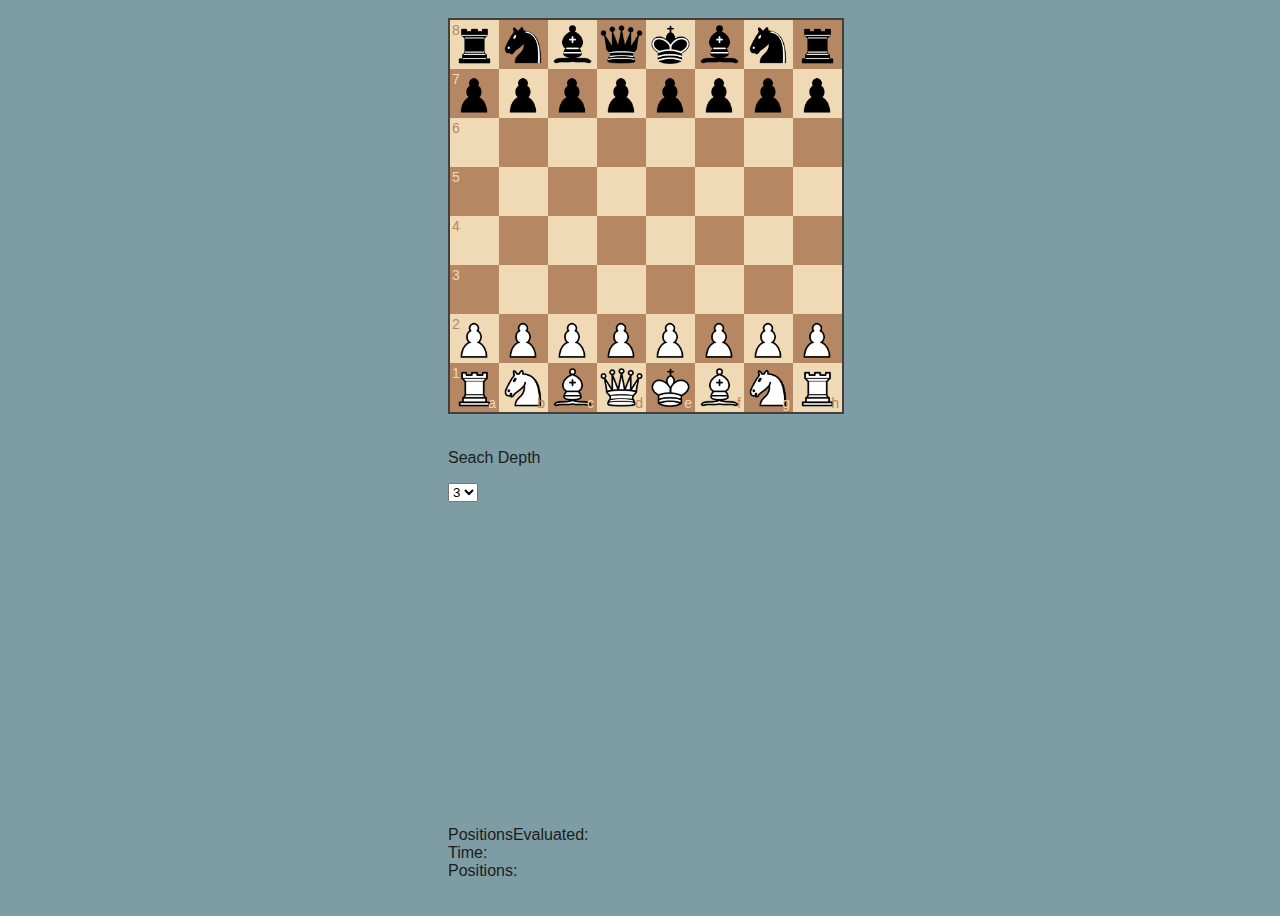
<file: Bruhv2/index.html>
<html lang="en">
<head>
    <meta charset="UTF-8">
    <title>Chess AI</title>
    <link rel="stylesheet" href="css/chessboard.css">
    <link rel="stylesheet" href="css/style.css">
</head>
<body>
    <div id="board" class="board"></div>
    <div class="info">
    <p>Seach Depth</p>
    <select id="search-depth">
        <option value="1">1</option>
        <option value="2">2</option>
        <option value="3" selected>3</option>
        <option value="4">4</option>
        <option value="5">5</option>
    </select>
    <div id="chessboard"></div>
    <p class="status"></p>
    <div class="loading">
      <p>Thinking</p>
      <div class="sk-cube-grid">
        <div class="sk-cube sk-cube1"></div>
        <div class="sk-cube sk-cube2"></div>
        <div class="sk-cube sk-cube3"></div>
        <div class="sk-cube sk-cube4"></div>
        <div class="sk-cube sk-cube5"></div>
        <div class="sk-cube sk-cube6"></div>
        <div class="sk-cube sk-cube7"></div>
        <div class="sk-cube sk-cube8"></div>
        <div class="sk-cube sk-cube9"></div>
      </div>
    </div>
    <br>
    <span>PositionsEvaluated: <span id="position-count"></span></span>
    <br>
    <span>Time: <span id="time"></span></span>
    <br>
    <span>Positions: <span id="positions-per-s"></span> </span>
        <br>
        <br>
        <div id="move-history" class="move-history"></div>
    </div>
    <script src="js/jquery.js"></script>
    <script src="js/chess.js"></script>
    <script src="js/chessboard.js"></script>
    <script src="js/script.js"></script>
    <script>
    </script>
</body>
</html>
</file>
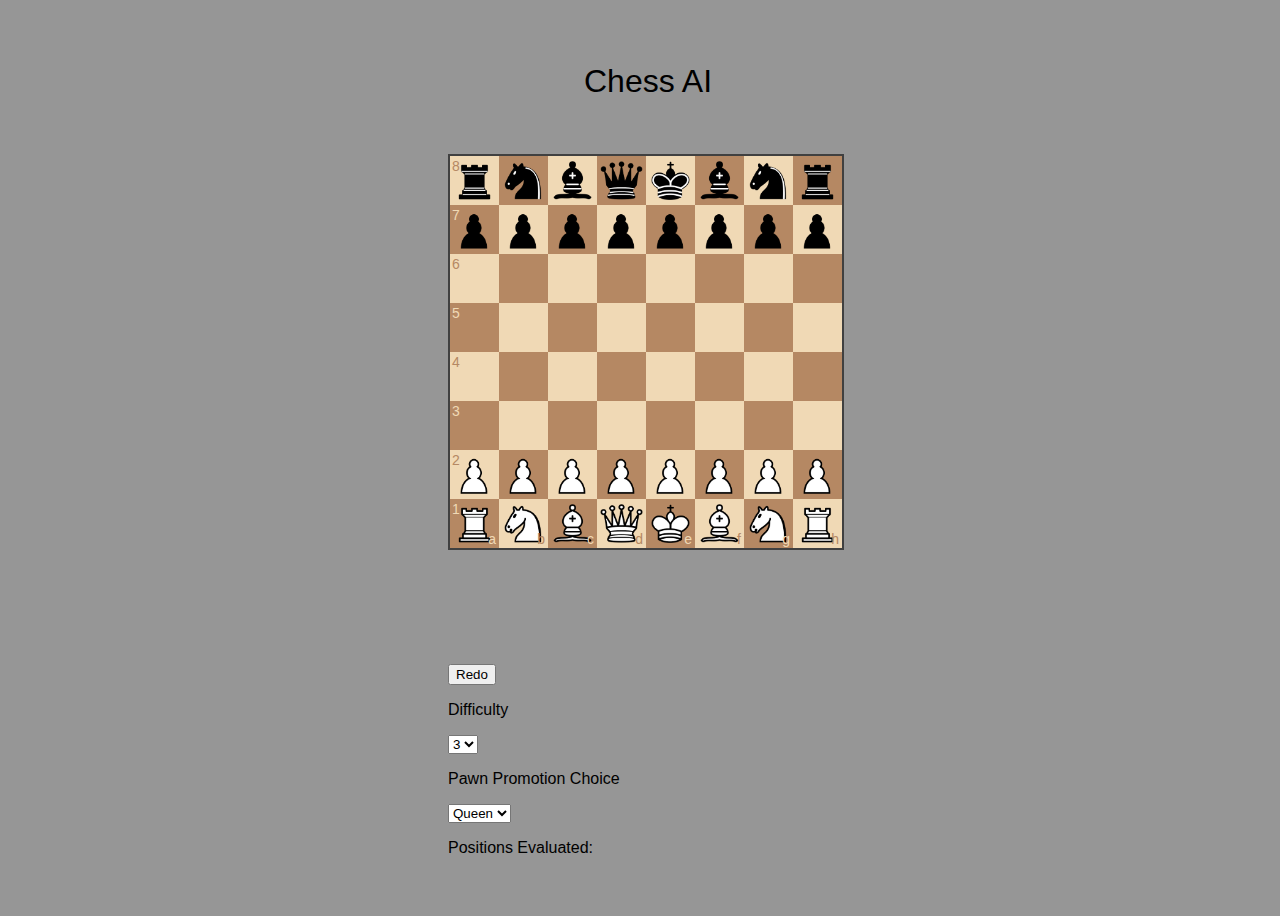
<file: ChessAI-master/Chess/index.html>
<html lang="en">

    <head>
    
        <meta charset="UTF-8">
    
        <title>Chess AI</title>
    
                        
        
        <link rel="stylesheet" href="css/chessboard.css">
    
        <link rel="stylesheet" href="css/style.css">

    </head>

    <style>
        
        h1, h2, h3, h4, h5, h6 {
            
            font-weight: normal;
        
        }
    
    </style>
    
   <body>
        <div class = "title">

            <h1>Chess AI</h1>

        </div>
    
        <div id="board" class="board"></div>
    
        <div class="info">
    
                          <div class="loading">

                <div class="lds-ellipsis"><div></div><div></div><div></div><div></div></div>
    
        </div>

            <button id = "redo-button">Redo</button>
            
            <p>Difficulty</p>         
    
            <select id="search-depth">
        
                <option value= "1">1</option>
                <option value= "2">2</option>
                <option value= "3" selected>3</option>
                <option value= "4">4</option>
                <option value= "5">5</option>
    
            </select>
            
                <p>Pawn Promotion Choice</p>
    
            <select id="pawn-promotion-choice">
        
                <option value= 'n'>Knight</option>
                <option value= 'b'>Bishop</option>
                <option value= 'r'>Rook</option>
                <option value= 'q' selected>Queen</option>
                
                </select>
        
            <div id="chessboard"></div>
    
            <p class="status"></p>
            

    
    
            <span>Positions Evaluated: <span id="position-count"></span></span>
    
            <br>
        
            <br>
        
            <div id="move-history" class="move-history"></div>
    
        </div>
    
        <script src="js/jquery.js"></script>
    
        <script src="js/chess.js"></script>
    
        <script src="js/chessboard.js"></script>
    
        <script src="js/script.js"></script>

    </body>

</html>
</file>
<file: Bruhv2/css/chessboard.css>
.clearfix-7da63 {
  clear: both;
}

/* board */
.board-b72b1 {
  border: 2px solid #404040;
  -moz-box-sizing: content-box;
  box-sizing: content-box;
}

/* square */
.square-55d63 {
  float: left;
  position: relative;

  /* disable any native browser highlighting */
  -webkit-touch-callout: none;
    -webkit-user-select: none;
     -khtml-user-select: none;
       -moz-user-select: none;
        -ms-user-select: none;
            user-select: none;
}

/* white square */
.white-1e1d7 {
  background-color: #f0d9b5;
  color: #b58863;
}

/* black square */
.black-3c85d {
  background-color: #b58863;
  color: #f0d9b5;
}

/* highlighted square */
.highlight1-32417, .highlight2-9c5d2 {
  -webkit-box-shadow: inset 0 0 3px 3px yellow;
  -moz-box-shadow: inset 0 0 3px 3px yellow;
  box-shadow: inset 0 0 3px 3px yellow;
}

/* notation */
.notation-322f9 {
  cursor: default;
  font-family: "Helvetica Neue", Helvetica, Arial, sans-serif;
  font-size: 14px;
  position: absolute;
}
.alpha-d2270 {
  bottom: 1px;
  right: 3px;
}
.numeric-fc462 {
  top: 2px;
  left: 2px;
}
</file>
<file: Bruhv2/css/style.css>
.board {
    width: 400px;
    margin: auto
}

.info {
    width: 400px;
    margin: auto;
}

.move-history {
    max-height: 100px;
    overflow-y: scroll;
}

body {
  width: 100%;
  min-height: 100vh;
  font-family: "Quicksand", sans-serif;
  display: flex;
  flex-direction: column;
  justify-content: space-evenly;
  align-items: center;
  background-color: #7D9CA3;
  color: #1C1C1C;
}

.loading {
  visibility: hidden;
  display: flex;
  flex-direction: column;
  justify-content: space-evenly;
  align-items: center;
}

.sk-cube-grid {
  width: 40px;
  height: 40px;
  margin: 100px auto;
}

.sk-cube-grid .sk-cube {
  width: 33%;
  height: 33%;
  background-color: #333;
  float: left;
  -webkit-animation: sk-cubeGridScaleDelay 1.3s infinite ease-in-out;
          animation: sk-cubeGridScaleDelay 1.3s infinite ease-in-out;
}
.sk-cube-grid .sk-cube1 {
  -webkit-animation-delay: 0.2s;
          animation-delay: 0.2s; }
.sk-cube-grid .sk-cube2 {
  -webkit-animation-delay: 0.3s;
          animation-delay: 0.3s; }
.sk-cube-grid .sk-cube3 {
  -webkit-animation-delay: 0.4s;
          animation-delay: 0.4s; }
.sk-cube-grid .sk-cube4 {
  -webkit-animation-delay: 0.1s;
          animation-delay: 0.1s; }
.sk-cube-grid .sk-cube5 {
  -webkit-animation-delay: 0.2s;
          animation-delay: 0.2s; }
.sk-cube-grid .sk-cube6 {
  -webkit-animation-delay: 0.3s;
          animation-delay: 0.3s; }
.sk-cube-grid .sk-cube7 {
  -webkit-animation-delay: 0s;
          animation-delay: 0s; }
.sk-cube-grid .sk-cube8 {
  -webkit-animation-delay: 0.1s;
          animation-delay: 0.1s; }
.sk-cube-grid .sk-cube9 {
  -webkit-animation-delay: 0.2s;
          animation-delay: 0.2s; }

@-webkit-keyframes sk-cubeGridScaleDelay {
  0%, 70%, 100% {
    -webkit-transform: scale3D(1, 1, 1);
            transform: scale3D(1, 1, 1);
  } 35% {
    -webkit-transform: scale3D(0, 0, 1);
            transform: scale3D(0, 0, 1);
  }
}

@keyframes sk-cubeGridScaleDelay {
  0%, 70%, 100% {
    -webkit-transform: scale3D(1, 1, 1);
            transform: scale3D(1, 1, 1);
  } 35% {
    -webkit-transform: scale3D(0, 0, 1);
            transform: scale3D(0, 0, 1);
  }
}
</file>
<file: ChessAI-master/Chess/css/chessboard.css>
.clearfix-7da63 {
  clear: both;
}

/* board */
.board-b72b1 {
  border: 2px solid #404040;
  -moz-box-sizing: content-box;
  box-sizing: content-box;
}

/* square */
.square-55d63 {
  float: left;
  position: relative;

  /* disable any native browser highlighting */
  -webkit-touch-callout: none;
    -webkit-user-select: none;
     -khtml-user-select: none;
       -moz-user-select: none;
        -ms-user-select: none;
            user-select: none;
}

/* white square */
.white-1e1d7 {
  background-color: #f0d9b5;
  color: #b58863;
}

/* black square */
.black-3c85d {
  background-color: #b58863;
  color: #f0d9b5;
}

/* highlighted square */
.highlight1-32417, .highlight2-9c5d2 {
  -webkit-box-shadow: inset 0 0 3px 3px yellow;
  -moz-box-shadow: inset 0 0 3px 3px yellow;
  box-shadow: inset 0 0 3px 3px yellow;
}

/* notation */
.notation-322f9 {
  cursor: default;
  font-family: "Helvetica Neue", Helvetica, Arial, sans-serif;
  font-size: 14px;
  position: absolute;
}
.alpha-d2270 {
  bottom: 1px;
  right: 3px;
}
.numeric-fc462 {
  top: 2px;
  left: 2px;
}
</file>
<file: ChessAI-master/Chess/css/style.css>
.board {
    width: 400px;
    margin: 0;
}

.info {
    width: 400px;
    margin: 0;
    align-items: center;
}

.move-history {
    max-height: 100px;
    overflow-y: scroll;
}

.title {
  font-weight: normal;
  font-family: "Georgia", sans-serif;
}

body {
  width: 100%;
  min-height: 100vh;
  font-family: "Quicksand", sans-serif;
  display: flex;
  flex-direction: column;
  justify-content: space-evenly;
  align-items: center;
  background-color: rgb(150, 150, 150);
  color: rgb(0, 0, 0);
  background-image: url("https://vignette.wikia.nocookie.net/bubble-gum-simulator/images/0/0a/Leviathan.png");
}

.loading {
  visibility: hidden;
  display: flex;
  flex-direction: column;
  justify-content: space-evenly;
  align-items: center;
}

.lds-ellipsis {
  display: inline-block;
  position: relative;
  width: 80px;
  height: 80px;
}
.lds-ellipsis div {
  position: absolute;
  top: 33px;
  width: 13px;
  height: 13px;
  border-radius: 50%;
  background: #000;
  animation-timing-function: cubic-bezier(0, 1, 1, 0);
}
.lds-ellipsis div:nth-child(1) {
  left: 8px;
  animation: lds-ellipsis1 0.6s infinite;
}
.lds-ellipsis div:nth-child(2) {
  left: 8px;
  animation: lds-ellipsis2 0.6s infinite;
}
.lds-ellipsis div:nth-child(3) {
  left: 32px;
  animation: lds-ellipsis2 0.6s infinite;
}
.lds-ellipsis div:nth-child(4) {
  left: 56px;
  animation: lds-ellipsis3 0.6s infinite;
}
@keyframes lds-ellipsis1 {
  0% {
    transform: scale(0);
  }
  100% {
    transform: scale(1);
  }
}
@keyframes lds-ellipsis3 {
  0% {
    transform: scale(1);
  }
  100% {
    transform: scale(0);
  }
}
@keyframes lds-ellipsis2 {
  0% {
    transform: translate(0, 0);
  }
  100% {
    transform: translate(24px, 0);
  }
}
</file>
